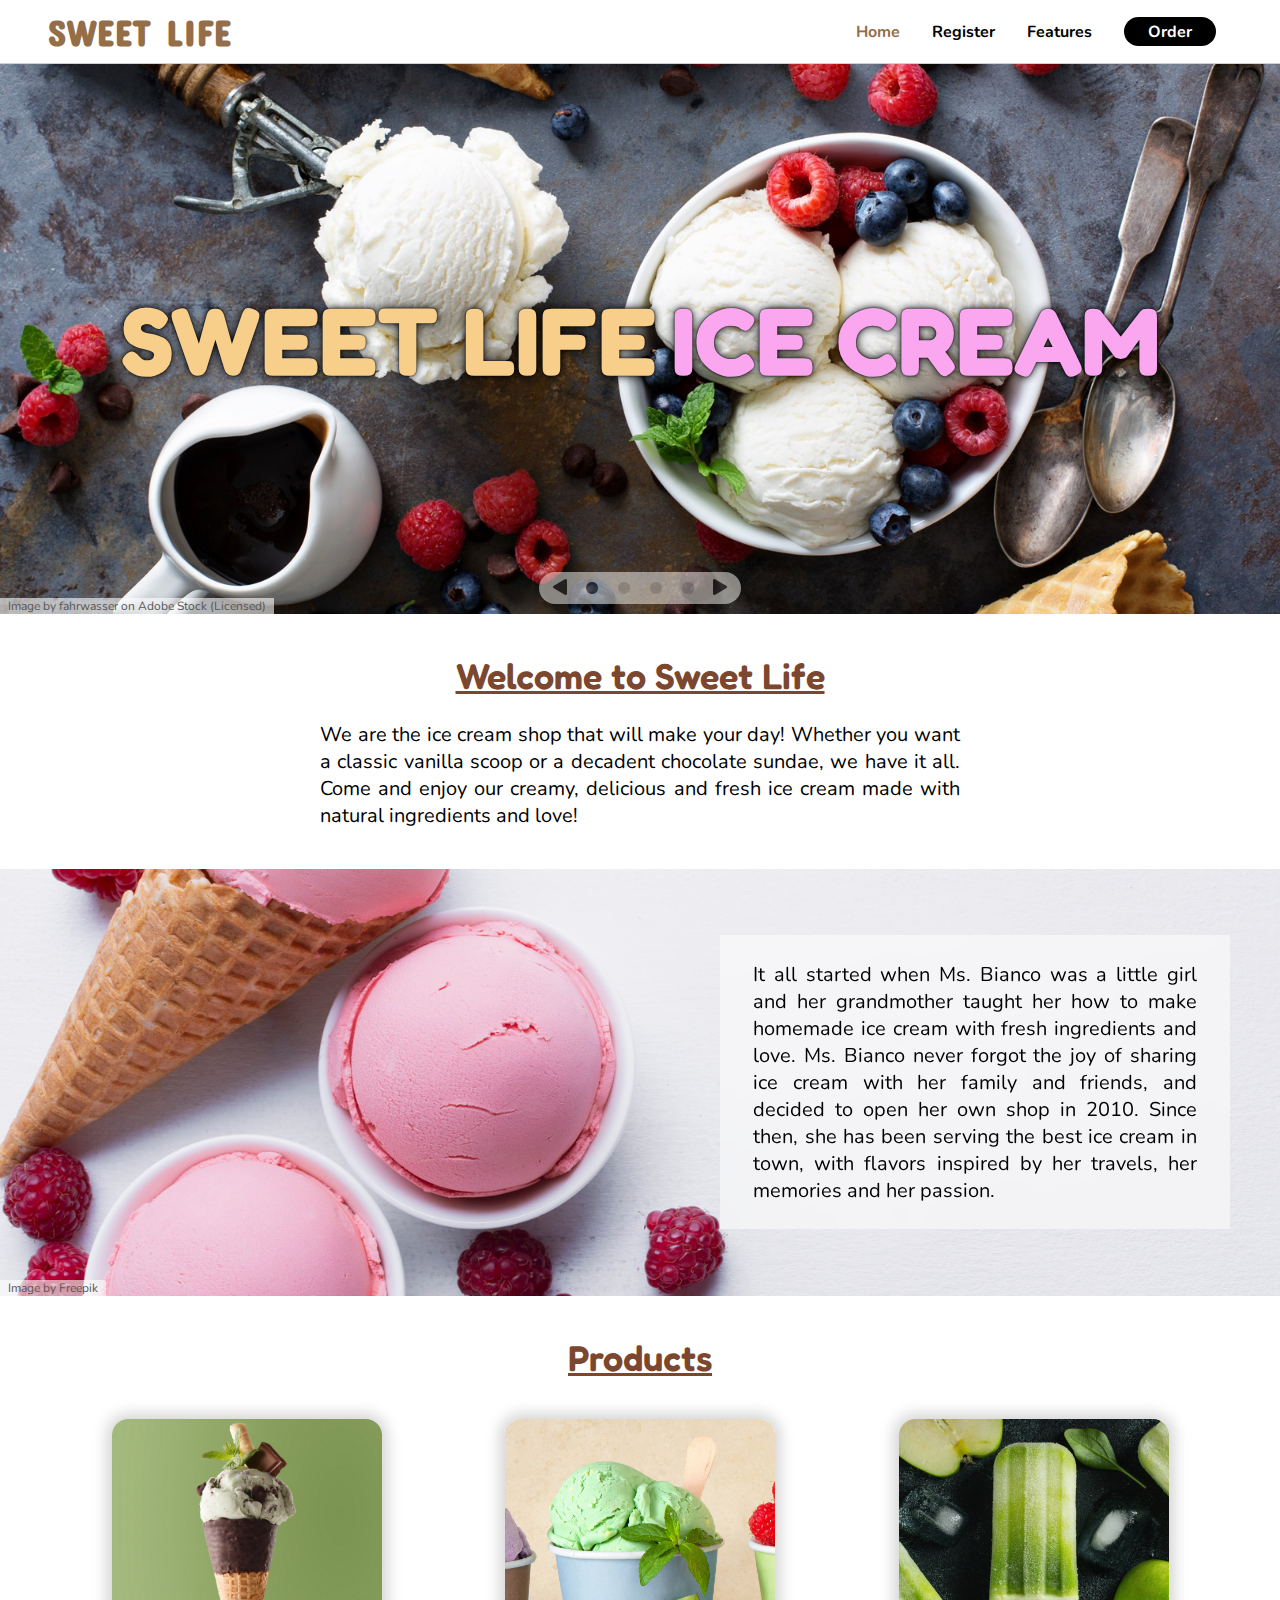
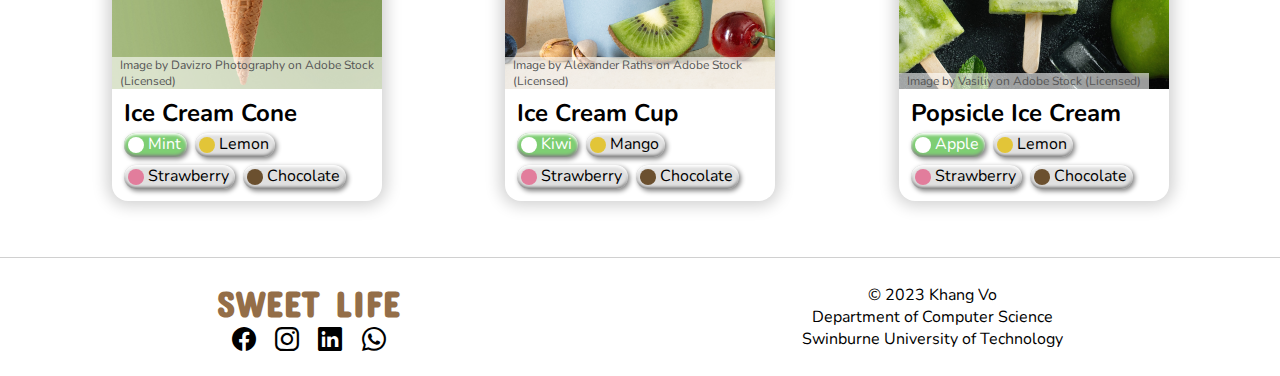
<file: index.html>
<!DOCTYPE html>
<html lang="en">
<head>
    <meta charset="UTF-8">
    <meta name="viewport" content="width=device-width, initial-scale=1.0">
    <meta name="description" content="Web Development">
    <meta name="keywords" content="HTML, CSS, JavaScript">
    <meta name="author" content="Khang Vo">
    <title>Sweet Life</title>
    <!-- Stylesheets -->
    <link rel="stylesheet" href="css/common.css">
    <link rel="stylesheet" href="css/index.css">
    <!-- Bootstrap icons -->
    <link rel="stylesheet" href="https://cdn.jsdelivr.net/npm/bootstrap-icons@1.10.3/font/bootstrap-icons.css">
    <!-- Google fonts -->
    <link rel="preconnect" href="https://fonts.googleapis.com">
    <link rel="preconnect" href="https://fonts.gstatic.com" crossorigin>
    <link rel="stylesheet" href="https://fonts.googleapis.com/css2?family=Concert+One&family=Fredoka:wght@400;600&family=Nunito:wght@400;500;600;700;800;900&display=swap">
    <!-- jQuery library -->
    <script src="https://cdn.jsdelivr.net/npm/jquery@3.6.4/dist/jquery.min.js"></script>
    <!-- JavaScript -->
    <script src="js/app.js"></script>
</head>
<body>
    <div class="navigation-sidebar">
        <div class="overlay"></div>

        <nav>
            <div class="nav-header">
                <h3>Navigation</h3>

                <div class="close-btn">
                    <i class="bi bi-chevron-left"></i>
                </div>
            </div>

            <a href="#" class="active">Home</a>
            <a href="register.html">Register</a>
            <a href="features.html">Features</a>
            <a href="order.html">Order</a>
        </nav>
    </div>

    <header>
        <div class="hamburger-menu">
            <div class="line"></div>
            <div class="line"></div>
            <div class="line"></div>
        </div>

        <div class="title">
            <h1>SWEET LIFE</h1>
        </div>

        <nav class="navigation-inline">
            <a href="#" class="active">Home</a>
            <a href="register.html">Register</a>
            <a href="features.html">Features</a>
            <a href="order.html" class="order-btn">Order</a>
        </nav>

        <a href="order.html" class="order">
            <i class="bi bi-bag-fill"></i>
        </a>
    </header>

    <main>
        <!-- Banner -->
        <div class="banner" id="banner">
            <div class="slides">
                <!-- Banner slide -->
                <div class="slide this">
                    <!-- Banner image -->
                    <div class="cited-img">
                        <img src="images/banner/banner-mixed.jpeg" alt="Image of ice cream and desserts">
                        <a class="cite" href="https://stock.adobe.com/au/153677972">Image by fahrwasser on Adobe Stock (Licensed)</a>
                    </div>

                    <!-- Banner text -->
                    <div class="banner-txt-container">
                        <span class="banner-txt left">Sweet Life</span>
                        <span class="banner-txt right">Ice cream</span>
                    </div>
                </div>

                <div class="slide">
                    <div class="cited-img">
                        <img src="images/banner/banner-cone.jpeg" alt="Image of ice cream cones">
                        <a class="cite" href="https://stock.adobe.com/au/172793547">Image by kerdkanno on Adobe Stock (Licensed)</a>
                    </div>

                    <div class="banner-txt-container">
                        <span class="banner-txt left">Ice cream</span>
                        <span class="banner-txt right">Cone</span>
                    </div>
                </div>

                <div class="slide">
                    <div class="cited-img">
                        <img src="images/banner/banner-cup.jpeg" alt="Image of ice cream cups">
                        <a class="cite" href="https://stock.adobe.com/au/331903120">Image by Alexander Raths on Adobe Stock (Licensed)</a>
                    </div>

                    <div class="banner-txt-container">
                        <span class="banner-txt left">Ice cream</span>
                        <span class="banner-txt right">Cup</span>
                    </div>
                </div>

                <div class="slide">
                    <div class="cited-img">
                        <img src="images/banner/banner-popsicle.jpeg" alt="Image of ice cream popsicle">
                        <a class="cite" href="https://stock.adobe.com/au/251208163">Image by anna_shepulova on Adobe Stock (Licensed)</a>
                    </div>

                    <div class="banner-txt-container">
                        <span class="banner-txt left">Ice cream</span>
                        <span class="banner-txt right">Pop<wbr>sicle</span>
                    </div>
                </div>
            </div>

            <!-- Banner controls -->
            <div class="controls">
                <div class="btn back-btn"><i class="bi bi-play-fill"></i></div>
                <div class="indicator slide-1 this"><i class="bi bi-circle-fill"></i></div>
                <div class="indicator slide-2"><i class="bi bi-circle-fill"></i></div>
                <div class="indicator slide-3"><i class="bi bi-circle-fill"></i></div>
                <div class="indicator slide-4"><i class="bi bi-circle-fill"></i></div>
                <div class="btn next-btn"><i class="bi bi-play-fill"></i></div>
            </div>
        </div>

        <!-- Welcome section -->
        <section class="welcome">
            <h2>Welcome to Sweet Life</h2>
            <p>We are the ice cream shop that will make your day! Whether you want a classic vanilla scoop or a decadent chocolate sundae, we have it all. Come and enjoy our creamy, delicious and fresh ice cream made with natural ingredients and love!</p>
        </section>

        <!-- Origins section -->
        <div class="origins">
            <div class="cited-img background">
                <img src="images/top-view-raspberries-ice-cream.jpg" alt="Background image of a strawberry ice cream and fruit">
                <a class="cite" href="https://www.freepik.com/free-photo/top-view-raspberries-ice-cream_5336126.htm">Image by Freepik</a>
            </div>

            <div class="text-container">
                <p>It all started when Ms. Bianco was a little girl and her grandmother taught her how to make homemade ice cream with fresh ingredients and love. Ms. Bianco never forgot the joy of sharing ice cream with her family and friends, and decided to open her own shop in 2010. Since then, she has been serving the best ice cream in town, with flavors inspired by her travels, her memories and her passion.</p>
            </div>
        </div>

        <!-- Products section -->
        <section class="products">
            <h2>Products</h2>

            <div class="product-cards-container" id="product-card">
                <!-- Product card -->
                <div class="product-card" id="cone">
                    <!-- Product images -->
                    <div class="product-img-container">
                        <div class="cited-img this" id="cone-mint">
                            <img src="images/cone-mint.jpg" alt="Mint flavored Ice cream cone">
                            <a class="cite" href="https://stock.adobe.com/au/156602633">Image by Davizro Photography on Adobe Stock (Licensed)</a>
                        </div>

                        <div class="cited-img" id="cone-lemon">
                            <img src="images/cone-lemon.jpg" alt="Lemon flavored Ice cream cone">
                            <a class="cite" href="https://stock.adobe.com/au/156602633">Image by Davizro Photography on Adobe Stock (Licensed)</a>
                        </div>

                        <div class="cited-img" id="cone-straw">
                            <img src="images/cone-strawberry.jpg" alt="Strawberry flavored Ice cream cone">
                            <a class="cite" href="https://stock.adobe.com/au/156602633">Image by Davizro Photography on Adobe Stock (Licensed)</a>
                        </div>

                        <div class="cited-img" id="cone-choco">
                            <img src="images/cone-chocolate.jpg" alt="Chocolate flavored Ice cream cone">
                            <a class="cite" href="https://stock.adobe.com/au/156602633">Image by Davizro Photography on Adobe Stock (Licensed)</a>
                        </div>
                    </div>
                    <!-- Product name -->
                    <h3>Ice Cream Cone</h3>
                    <!-- Product tags -->
                    <div class="tags-container">
                        <div class="tag green this" id="cone-mint-tag">Mint</div>
                        <div class="tag yellow" id="cone-lemon-tag">Lemon</div>
                        <div class="tag pink" id="cone-straw-tag">Strawberry</div>
                        <div class="tag brown" id="cone-choco-tag">Chocolate</div>
                    </div>
                </div>

                <div class="product-card" id="cup">
                    <div class="product-img-container">
                        <div class="cited-img this" id="cup-kiwi">
                            <img src="images/cup-kiwi.jpg" alt="Kiwi flavored Ice cream cup">
                            <a class="cite" href="https://stock.adobe.com/au/images/various-colorful-ice-cream-sorts-with-fruits/354285843">Image by Alexander Raths on Adobe Stock (Licensed)</a>
                        </div>

                        <div class="cited-img" id="cup-mango">
                            <img src="images/cup-mango.jpg" alt="Mango flavored Ice cream cup">
                            <a class="cite" href="https://stock.adobe.com/au/images/various-colorful-ice-cream-sorts-with-fruits/354285843">Image by Alexander Raths on Adobe Stock (Licensed)</a>
                        </div>

                        <div class="cited-img" id="cup-straw">
                            <img src="images/cup-strawberry.jpg" alt="Strawberry flavored Ice cream cup">
                            <a class="cite" href="https://stock.adobe.com/au/images/various-colorful-ice-cream-sorts-with-fruits/354285843">Image by Alexander Raths on Adobe Stock (Licensed)</a>
                        </div>

                        <div class="cited-img" id="cup-choco">
                            <img src="images/cup-chocolate.jpg" alt="Chocolate flavored Ice cream cup">
                            <a class="cite" href="https://stock.adobe.com/au/images/various-colorful-ice-cream-sorts-with-fruits/354285843">Image by Alexander Raths on Adobe Stock (Licensed)</a>
                        </div>
                    </div>
                    <h3>Ice Cream Cup</h3>
                    <div class="tags-container">
                        <div class="tag green this" id="cup-kiwi-tag">Kiwi</div>
                        <div class="tag yellow" id="cup-mango-tag">Mango</div>
                        <div class="tag pink" id="cup-straw-tag">Strawberry</div>
                        <div class="tag brown" id="cup-choco-tag">Chocolate</div>
                    </div>
                </div>

                <div class="product-card" id="popsicle">
                    <div class="product-img-container green">
                        <div class="cited-img this" id="pop-apple">
                            <img src="images/pop-apple.jpg" alt="Apple flavored Popsicle ice cream">
                            <a class="cite" href="https://stock.adobe.com/au/271347388">Image by Vasiliy on Adobe Stock (Licensed)</a>
                        </div>

                        <div class="cited-img" id="pop-lemon">
                            <img src="images/pop-lemon.jpg" alt="Lemon fruit flavored Popsicle ice cream">
                            <a class="cite" href="https://stock.adobe.com/au/271347470">Image by Vasiliy on Adobe Stock (Licensed)</a>
                        </div>

                        <div class="cited-img" id="pop-straw">
                            <img src="images/pop-strawberry.jpg" alt="Strawberry flavored Popsicle ice cream">
                            <a class="cite" href="https://stock.adobe.com/au/271347207">Image by Vasiliy on Adobe Stock (Licensed)</a>
                        </div>

                        <div class="cited-img" id="pop-choco">
                            <img src="images/pop-chocolate.jpg" alt="Chocolate flavored Popsicle ice cream">
                            <a class="cite" href="https://stock.adobe.com/au/245946217">Image by Yaruniv-Studio on Adobe Stock (Licensed)</a>
                        </div>
                    </div>
                    <h3>Popsicle Ice Cream</h3>
                    <div class="tags-container">
                        <div class="tag green this" id="pop-apple-tag">Apple</div>
                        <div class="tag yellow" id="pop-lemon-tag">Lemon</div>
                        <div class="tag pink" id="pop-straw-tag">Strawberry</div>
                        <div class="tag brown" id="pop-choco-tag">Chocolate</div>
                    </div>
                </div>
            </div>
        </section>

    </main>

    <footer>
        <div class="brand">
            <h1>SWEET LIFE</h1>
            <div class="contacts">
                <a href="#"><i class="bi bi-facebook"></i></a>
                <a href="#"><i class="bi bi-instagram"></i></a>
                <a href="#"><i class="bi bi-linkedin"></i></a>
                <a href="#"><i class="bi bi-whatsapp"></i></a>
            </div>
        </div>

        <div class="copyright">
            &copy; 2023 Khang Vo<br>
            Department of Computer Science<br>
            Swinburne University of Technology
        </div>
    </footer>
</body>
</html>
</file>
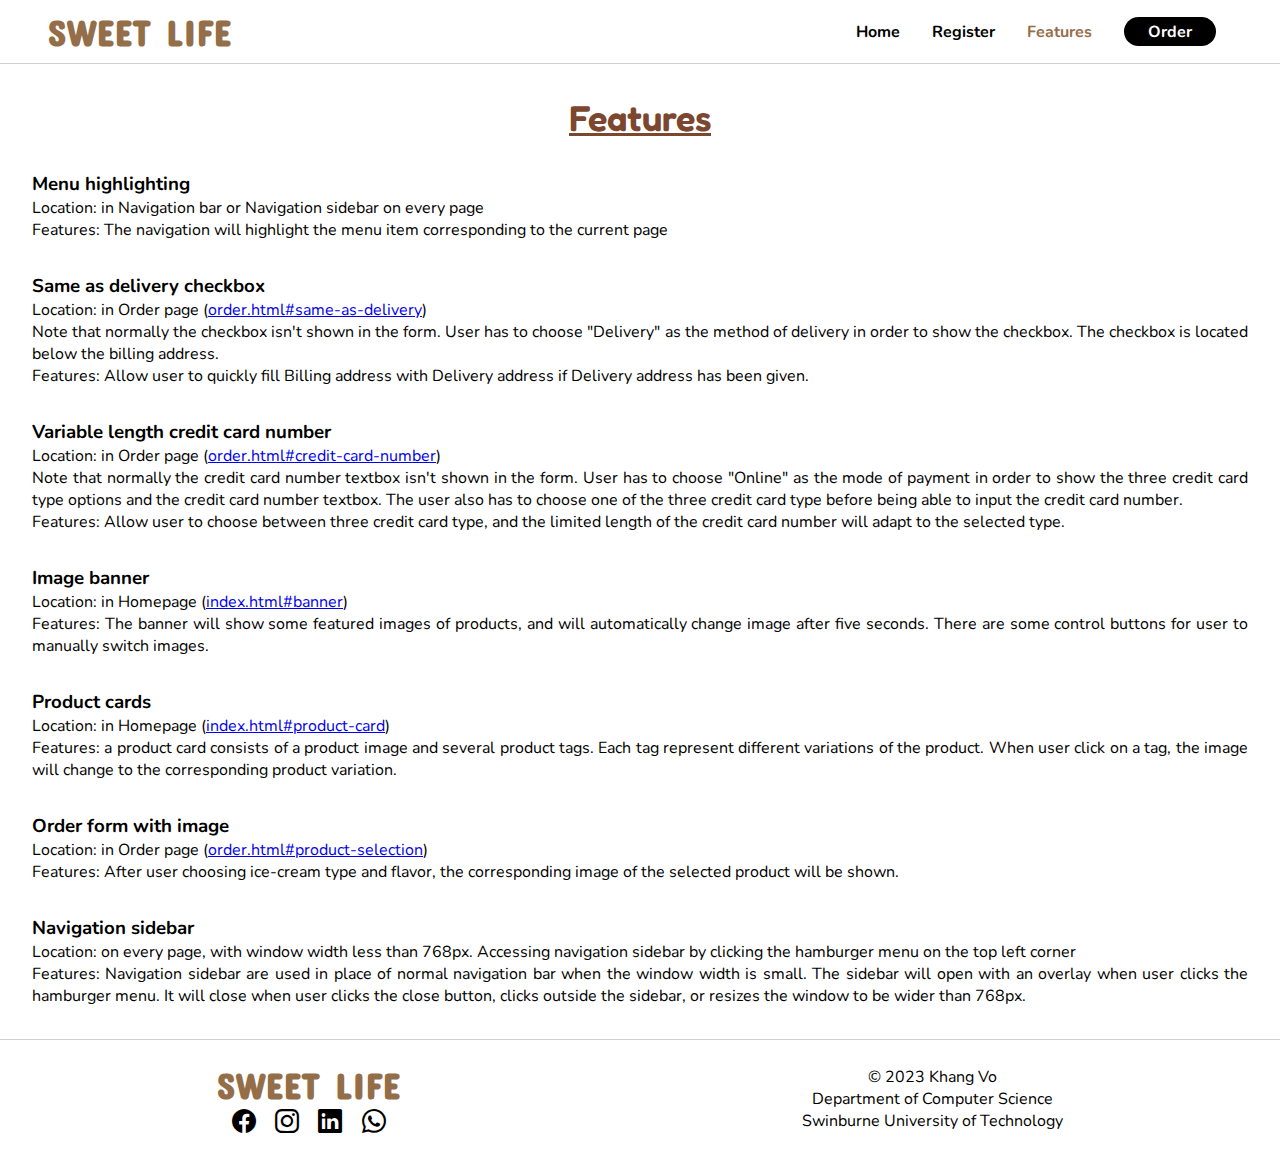
<file: features.html>
<!DOCTYPE html>
<html lang="en">
<head>
    <meta charset="UTF-8">
    <meta name="viewport" content="width=device-width, initial-scale=1.0">
    <meta name="description" content="Web Development">
    <meta name="keywords" content="HTML, CSS, JavaScript">
    <meta name="author" content="Khang Vo">
    <title>Features</title>
    <!-- Stylesheets -->
    <link rel="stylesheet" href="css/common.css">
    <link rel="stylesheet" href="css/features.css">
    <!-- Bootstrap icons -->
    <link rel="stylesheet" href="https://cdn.jsdelivr.net/npm/bootstrap-icons@1.10.3/font/bootstrap-icons.css">
    <!-- Google fonts -->
    <link rel="preconnect" href="https://fonts.googleapis.com">
    <link rel="preconnect" href="https://fonts.gstatic.com" crossorigin>
    <link rel="stylesheet" href="https://fonts.googleapis.com/css2?family=Concert+One&family=Fredoka:wght@400;600&family=Nunito:wght@400;500;600;700;800;900&display=swap">
    <!-- jQuery library -->
    <script src="https://cdn.jsdelivr.net/npm/jquery@3.6.4/dist/jquery.min.js"></script>
    <!-- JavaScript -->
    <script src="js/app.js"></script>
</head>
<body>
    <div class="navigation-sidebar">
        <div class="overlay"></div>

        <nav>
            <div class="nav-header">
                <h3>Navigation</h3>

                <div class="close-btn">
                    <i class="bi bi-chevron-left"></i>
                </div>
            </div>

            <a href="index.html">Home</a>
            <a href="register.html">Register</a>
            <a href="#" class="active">Features</a>
            <a href="order.html">Order</a>
        </nav>
    </div>

    <header>
        <div class="hamburger-menu">
            <div class="line"></div>
            <div class="line"></div>
            <div class="line"></div>
        </div>

        <div class="title">
            <h1>SWEET LIFE</h1>
        </div>

        <nav class="navigation-inline">
            <a href="index.html">Home</a>
            <a href="register.html">Register</a>
            <a href="#" class="active">Features</a>
            <a href="order.html" class="order-btn">Order</a>
        </nav>

        <a href="order.html" class="order">
            <i class="bi bi-bag-fill"></i>
        </a>
    </header>

    <main>
        <h2>Features</h2>

        <section>
            <h3>Menu highlighting</h3>
            <p>Location: in Navigation bar or Navigation sidebar on every page</p>
            <p>Features: The navigation will highlight the menu item corresponding to the current page</p>
        </section>

        <section>
            <h3>Same as delivery checkbox</h3>
            <p>Location: in Order page (<a href="order.html#same-as-delivery">order.html#same-as-delivery</a>)</p>
            <p>Note that normally the checkbox isn't shown in the form. User has to choose "Delivery" as the method of delivery in order to show the checkbox. The checkbox is located below the billing address.</p>
            <p>Features: Allow user to quickly fill Billing address with Delivery address if Delivery address has been given.</p>
        </section>

        <section>
            <h3>Variable length credit card number</h3>
            <p>Location: in Order page (<a href="order.html#credit-card-number">order.html#credit-card-number</a>)</p>
            <p>Note that normally the credit card number textbox isn't shown in the form. User has to choose "Online" as the mode of payment in order to show the three credit card type options and the credit card number textbox. The user also has to choose one of the three credit card type before being able to input the credit card number.</p>
            <p>Features: Allow user to choose between three credit card type, and the limited length of the credit card number will adapt to the selected type.</p>
        </section>

        <section>
            <h3>Image banner</h3>
            <p>Location: in Homepage (<a href="index.html#banner">index.html#banner</a>)</p>
            <p>Features: The banner will show some featured images of products, and will automatically change image after five seconds. There are some control buttons for user to manually switch images.</p>
        </section>

        <section>
            <h3>Product cards</h3>
            <p>Location: in Homepage (<a href="index.html#product-card">index.html#product-card</a>)</p>
            <p>Features: a product card consists of a product image and several product tags. Each tag represent different variations of the product. When user click on a tag, the image will change to the corresponding product variation.</p>
        </section>

        <section>
            <h3>Order form with image</h3>
            <p>Location: in Order page (<a href="order.html#product-selection">order.html#product-selection</a>)</p>
            <p>Features: After user choosing ice-cream type and flavor, the corresponding image of the selected product will be shown.</p>
        </section>

        <section>
            <h3>Navigation sidebar</h3>
            <p>Location: on every page, with window width less than 768px. Accessing navigation sidebar by clicking the hamburger menu on the top left corner</p>
            <p>Features: Navigation sidebar are used in place of normal navigation bar when the window width is small. The sidebar will open with an overlay when user clicks the hamburger menu. It will close when user clicks the close button, clicks outside the sidebar, or resizes the window to be wider than 768px.</p>
        </section>
    </main>

    <footer>
        <div class="brand">
            <h1>SWEET LIFE</h1>
            <div class="contacts">
                <a href=""><i class="bi bi-facebook"></i></a>
                <a href=""><i class="bi bi-instagram"></i></a>
                <a href=""><i class="bi bi-linkedin"></i></a>
                <a href=""><i class="bi bi-whatsapp"></i></a>
            </div>
        </div>

        <div class="copyright">
            &copy; 2023 Khang Vo<br>
            Department of Computer Science<br>
            Swinburne University of Technology
        </div>
    </footer>
</body>
</html>
</file>
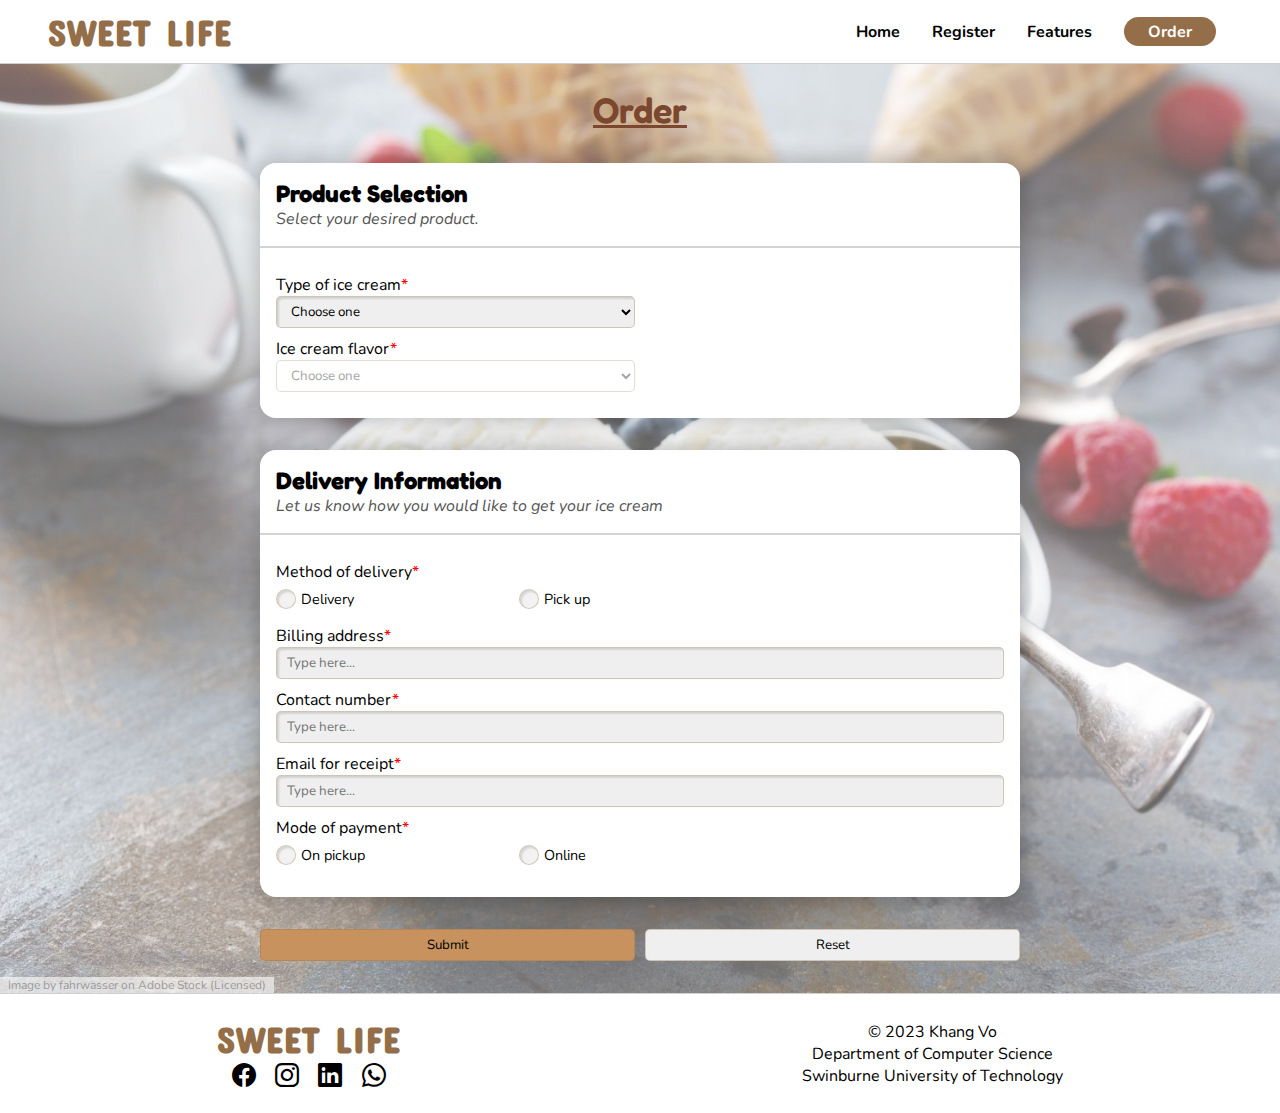
<file: order.html>
<!DOCTYPE html>
<html lang="en">
<head>
    <meta charset="UTF-8">
    <meta name="viewport" content="width=device-width, initial-scale=1.0">
    <meta name="description" content="Web Development">
    <meta name="keywords" content="HTML, CSS, JavaScript">
    <meta name="author" content="Khang Vo">
    <title>Order</title>
    <!-- Stylesheets -->
    <link rel="stylesheet" href="css/common.css">
    <link rel="stylesheet" href="css/form.css">
    <link rel="stylesheet" href="css/order.css">
    <!-- Bootstrap icons -->
    <link rel="stylesheet" href="https://cdn.jsdelivr.net/npm/bootstrap-icons@1.10.3/font/bootstrap-icons.css">
    <!-- Google fonts -->
    <link rel="preconnect" href="https://fonts.googleapis.com">
    <link rel="preconnect" href="https://fonts.gstatic.com" crossorigin>
    <link rel="stylesheet" href="https://fonts.googleapis.com/css2?family=Concert+One&family=Fredoka:wght@400;600&family=Nunito:wght@400;500;600;700;800;900&display=swap">
    <!-- jQuery library -->
    <script src="https://cdn.jsdelivr.net/npm/jquery@3.6.4/dist/jquery.min.js"></script>
    <!-- JavaScript -->
    <script src="js/app.js"></script>
</head>
<body>
    <div class="navigation-sidebar">
        <div class="overlay"></div>

        <nav>
            <div class="nav-header">
                <h3>Navigation</h3>

                <div class="close-btn">
                    <i class="bi bi-chevron-left"></i>
                </div>
            </div>

            <a href="index.html">Home</a>
            <a href="register.html">Register</a>
            <a href="features.html">Features</a>
            <a href="#" class="active">Order</a>
        </nav>
    </div>

    <header>
        <div class="hamburger-menu">
            <div class="line"></div>
            <div class="line"></div>
            <div class="line"></div>
        </div>

        <div class="title">
            <h1>SWEET LIFE</h1>
        </div>

        <nav class="navigation-inline">
            <a href="index.html">Home</a>
            <a href="register.html" >Register</a>
            <a href="features.html">Features</a>
            <a href="#" class="active order-btn">Order</a>
        </nav>

        <a href="order.html" class="order">
            <i class="bi bi-bag-fill"></i>
        </a>
    </header>

    <main id="order">
        <div class="cited-img background">
            <img src="images/common-ice-cream.jpeg" alt="">
            <a class="cite" href="https://stock.adobe.com/au/153684987">Image by fahrwasser on Adobe Stock (Licensed)</a>
        </div>

        <h2>Order</h2>
        <form method="post" action="https://mercury.swin.edu.au/it000000/formtest.php">
            <!-- Product Selection -->
            <div class="form-group" id="product-selection">
                <div class="desc">
                    <h3>Product Selection</h3>
                    <p>Select your desired product.</p>
                </div>
                <div class="input">
                    <div class="two-columns">
                        <div class="rows">
                            <div class="input-group required">
                                <label for="type">Type of ice cream</label>
                                <select name="type" id="type">
                                    <option value="" disabled selected hidden>Choose one</option>
                                    <option value="cone">Cone ice-cream</option>
                                    <option value="cup">Cup ice-cream</option>
                                    <option value="popsicle">Popsicle ice-cream</option>
                                </select>
                                <div class="error-msg"></div>
                            </div>

                            <div class="input-group required">
                                <label for="flavor">Ice cream flavor</label>
                                <select name="flavor" id="flavor" disabled>
                                    <option value="" disabled selected hidden>Choose one</option>
                                    <option value="flavor1" id="flavor1">flavor1</option>
                                    <option value="flavor2" id="flavor2">flavor2</option>
                                    <option value="strawberry">Strawberry</option>
                                    <option value="chocolate">Chocolate</option>
                                </select>
                                <div class="error-msg"></div>
                            </div>
                        </div>

                        <!-- Product images, hidden as default -->
                        <div id="product-img">
                            <div class="cited-img rounded" id="cone-mint">
                                <img src="images/cone-mint.jpg" alt="Mint flavored Ice cream cone">
                                <a class="cite" href="https://stock.adobe.com/au/156602633">Image by Davizro Photography on Adobe Stock (Licensed)</a>
                            </div>
                            <div class="cited-img rounded" id="cone-lemon">
                                <img src="images/cone-lemon.jpg" alt="Lemon flavored Ice cream cone">
                                <a class="cite" href="https://stock.adobe.com/au/156602633">Image by Davizro Photography on Adobe Stock (Licensed)</a>
                            </div>
                            <div class="cited-img rounded" id="cone-strawberry">
                                <img src="images/cone-strawberry.jpg" alt="Strawberry flavored Ice cream cone">
                                <a class="cite" href="https://stock.adobe.com/au/156602633">Image by Davizro Photography on Adobe Stock (Licensed)</a>
                            </div>
                            <div class="cited-img rounded" id="cone-chocolate">
                                <img src="images/cone-chocolate.jpg" alt="Chocolate flavored Ice cream cone">
                                <a class="cite" href="https://stock.adobe.com/au/156602633">Image by Davizro Photography on Adobe Stock (Licensed)</a>
                            </div>
                            <div class="cited-img rounded" id="cup-kiwi">
                                <img src="images/cup-kiwi.jpg" alt="Kiwi flavored Ice cream cup">
                                <a class="cite" href="https://stock.adobe.com/au/images/various-colorful-ice-cream-sorts-with-fruits/354285843">Image by Alexander Raths on Adobe Stock (Licensed)</a>
                            </div>
                            <div class="cited-img rounded" id="cup-mango">
                                <img src="images/cup-mango.jpg" alt="Mango flavored Ice cream cup">
                                <a class="cite" href="https://stock.adobe.com/au/images/various-colorful-ice-cream-sorts-with-fruits/354285843">Image by Alexander Raths on Adobe Stock (Licensed)</a>
                            </div>
                            <div class="cited-img rounded" id="cup-strawberry">
                                <img src="images/cup-strawberry.jpg" alt="Strawberry flavored Ice cream cup">
                                <a class="cite" href="https://stock.adobe.com/au/images/various-colorful-ice-cream-sorts-with-fruits/354285843">Image by Alexander Raths on Adobe Stock (Licensed)</a>
                            </div>
                            <div class="cited-img rounded" id="cup-chocolate">
                                <img src="images/cup-chocolate.jpg" alt="Chocolate flavored Ice cream cup">
                                <a class="cite" href="https://stock.adobe.com/au/images/various-colorful-ice-cream-sorts-with-fruits/354285843">Image by Alexander Raths on Adobe Stock (Licensed)</a>
                            </div>
                            <div class="cited-img rounded" id="popsicle-apple">
                                <img src="images/pop-apple.jpg" alt="Apple flavored Popsicle ice cream">
                                <a class="cite" href="https://stock.adobe.com/au/271347388">Image by Vasiliy on Adobe Stock (Licensed)</a>
                            </div>
                            <div class="cited-img rounded" id="popsicle-lemon">
                                <img src="images/pop-lemon.jpg" alt="Lemon fruit flavored Popsicle ice cream">
                                <a class="cite" href="https://stock.adobe.com/au/271347470">Image by Vasiliy on Adobe Stock (Licensed)</a>
                            </div>
                            <div class="cited-img rounded" id="popsicle-strawberry">
                                <img src="images/pop-strawberry.jpg" alt="Strawberry flavored Popsicle ice cream">
                                <a class="cite" href="https://stock.adobe.com/au/271347207">Image by Vasiliy on Adobe Stock (Licensed)</a>
                            </div>
                            <div class="cited-img rounded" id="popsicle-chocolate">
                                <img src="images/pop-chocolate.jpg" alt="Chocolate flavored Popsicle ice cream">
                                <a class="cite" href="https://stock.adobe.com/au/245946217">Image by Yaruniv-Studio on Adobe Stock (Licensed)</a>
                            </div>
                        </div>
                    </div>
                </div>
            </div>

            <!-- Delivery information -->
            <div class="form-group">
                <div class="desc">
                    <h3>Delivery Information</h3>
                    <p>Let us know how you would like to get your ice cream</p>
                </div>
                <div class="input">
                    <div class="input-group required">
                        <p>Method of delivery</p>
                        <div class="choice-group" id="mode-delivery">
                            <label for="rDelivery" class="choice-option">
                                <input type="radio" name="mode-delivery" id="rDelivery" value="delivery">
                                <span class="custom-radio"></span>
                                Delivery
                            </label>
                            <label for="rPickup" class="choice-option">
                                <input type="radio" name="mode-delivery" id="rPickup" value="pickup">
                                <span class="custom-radio"></span>
                                Pick up
                            </label>
                        </div>
                        <div class="error-msg"></div>
                    </div>

                    <div class="input-group required hidden">
                        <label for="delivery-address">Delivery address</label>
                        <input type="text" name="delivery-address" id="delivery-address" placeholder="Type here...">
                        <div class="error-msg"></div>
                    </div>

                    <div class="input-group required">
                        <label for="billing-address">Billing address</label>
                        <input type="text" name="billing-address" id="billing-address" placeholder="Type here...">
                        <div class="error-msg"></div>
                    </div>

                    <div class="input-group hidden">
                        <label class="choice-option" id="same-as-delivery">
                            <input type="checkbox">
                            <span class="custom-checkbox"></span>
                            Same as delivery address
                        </label>
                        <div class="error-msg"></div>
                    </div>

                    <div class="input-group required">
                        <label for="contact-number">Contact number</label>
                        <input type="tel" name="contact-number" id="contact-number" placeholder="Type here...">
                        <div class="error-msg"></div>
                    </div>

                    <div class="input-group required">
                        <label for="email">Email for receipt</label>
                        <input type="text" name="email" id="email" placeholder="Type here...">
                        <div class="error-msg"></div>
                    </div>

                    <div class="input-group required">
                        <p>Mode of payment</p>
                        <div class="choice-group" id="mode-payment">
                            <label for="rOnpickup" class="choice-option">
                                <input type="radio" name="mode-payment" id="rOnpickup" value="onpickup">
                                <span class="custom-radio"></span>
                                On pickup
                            </label>
                            <label for="rOnline" class="choice-option">
                                <input type="radio" name="mode-payment" id="rOnline" value="online">
                                <span class="custom-radio"></span>
                                Online
                            </label>
                        </div>
                        <div class="error-msg"></div>
                    </div>

                    <div class="input-group required hidden">
                        <p>Type of credit card</p>
                        <div class="choice-group" id="credit-card-type">
                            <label for="rVisa" class="choice-option">
                                <input type="radio" name="credit-card-type" id="rVisa" value="visa">
                                <span class="custom-radio"></span>
                                Visa
                            </label>
                            <label for="rMastercard" class="choice-option">
                                <input type="radio" name="credit-card-type" id="rMastercard" value="mastercard">
                                <span class="custom-radio"></span>
                                MasterCard
                            </label>
                            <label for="rAmericanExpress" class="choice-option">
                                <input type="radio" name="credit-card-type" id="rAmericanExpress" value="americanexpress">
                                <span class="custom-radio"></span>
                                American Express
                            </label>
                        </div>
                        <div class="error-msg"></div>
                    </div>

                    <div class="input-group required hidden">
                        <label for="credit-card-number">Credit card</label>
                        <input type="text" name="credit-card-number" id="credit-card-number" placeholder="Type here..." disabled>
                        <div class="error-msg"></div>
                    </div>
                </div>
            </div>

            <div class="two-columns">
                <input type="submit" value="Submit">
                <input type="reset" value="Reset">
            </div>
        </form>
    </main>

    <footer>
        <div class="brand">
            <h1>SWEET LIFE</h1>
            <div class="contacts">
                <a href="#"><i class="bi bi-facebook"></i></a>
                <a href="#"><i class="bi bi-instagram"></i></a>
                <a href="#"><i class="bi bi-linkedin"></i></a>
                <a href="#"><i class="bi bi-whatsapp"></i></a>
            </div>
        </div>

        <div class="copyright">
            &copy; 2023 Khang Vo<br>
            Department of Computer Science<br>
            Swinburne University of Technology
        </div>
    </footer>
</body>
</html>
</file>
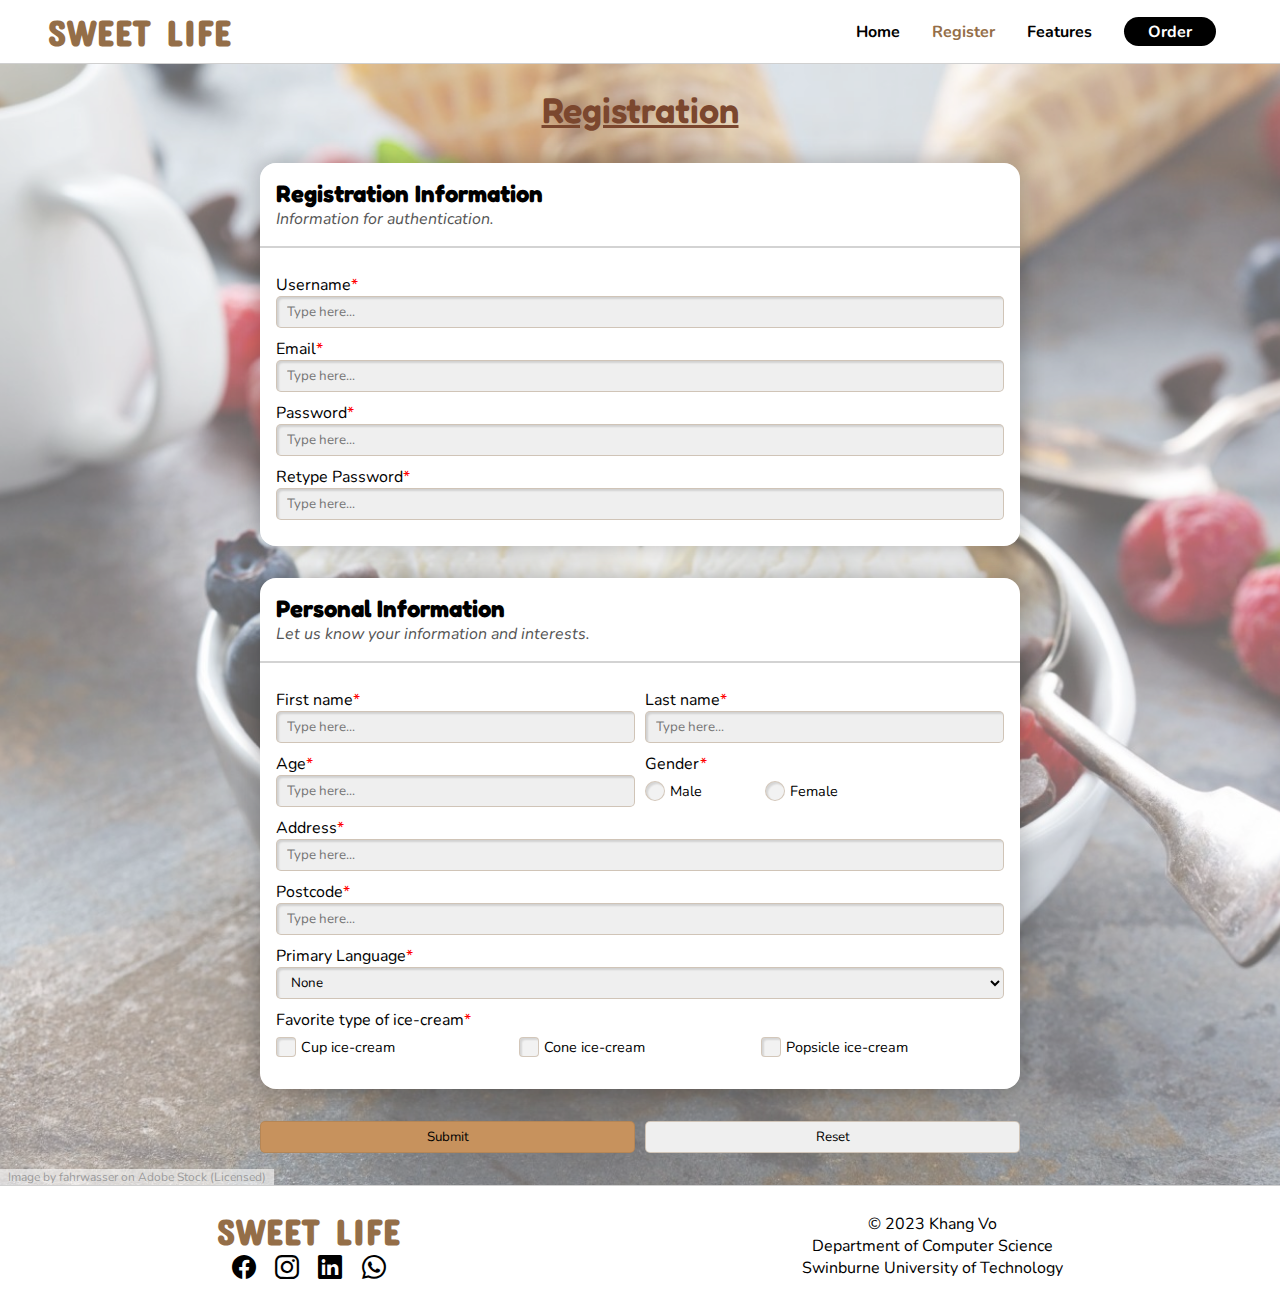
<file: register.html>
<!DOCTYPE html>
<html lang="en">
<head>
    <meta charset="UTF-8">
    <meta name="viewport" content="width=device-width, initial-scale=1.0">
    <meta name="description" content="Web Development">
    <meta name="keywords" content="HTML, CSS, JavaScript">
    <meta name="author" content="Khang Vo">
    <title>Register</title>
    <!-- Stylesheets -->
    <link rel="stylesheet" href="css/common.css">
    <link rel="stylesheet" href="css/form.css">
    <link rel="stylesheet" href="css/register.css">
    <!-- Bootstrap icons -->
    <link rel="stylesheet" href="https://cdn.jsdelivr.net/npm/bootstrap-icons@1.10.3/font/bootstrap-icons.css">
    <!-- Google fonts -->
    <link rel="preconnect" href="https://fonts.googleapis.com">
    <link rel="preconnect" href="https://fonts.gstatic.com" crossorigin>
    <link rel="stylesheet" href="https://fonts.googleapis.com/css2?family=Concert+One&family=Fredoka:wght@400;600&family=Nunito:wght@400;500;600;700;800;900&display=swap">
    <!-- jQuery library -->
    <script src="https://cdn.jsdelivr.net/npm/jquery@3.6.4/dist/jquery.min.js"></script>
    <!-- JavaScript -->
    <script src="js/app.js"></script>
</head>
<body>
    <div class="navigation-sidebar">
        <div class="overlay"></div>

        <nav>
            <div class="nav-header">
                <h3>Navigation</h3>

                <div class="close-btn">
                    <i class="bi bi-chevron-left"></i>
                </div>
            </div>

            <a href="index.html">Home</a>
            <a href="#" class="active">Register</a>
            <a href="features.html">Features</a>
            <a href="order.html">Order</a>
        </nav>
    </div>

    <header>
        <div class="hamburger-menu">
            <div class="line"></div>
            <div class="line"></div>
            <div class="line"></div>
        </div>

        <div class="title">
            <h1>SWEET LIFE</h1>
        </div>

        <nav class="navigation-inline">
            <a href="index.html">Home</a>
            <a href="#" class="active">Register</a>
            <a href="features.html">Features</a>
            <a href="order.html" class="order-btn">Order</a>
        </nav>

        <a href="order.html" class="order">
            <i class="bi bi-bag-fill"></i>
        </a>
    </header>

    <main id="register">
        <div class="cited-img background">
            <img src="images/common-ice-cream.jpeg" alt="">
            <a class="cite" href="https://stock.adobe.com/au/153684987">Image by fahrwasser on Adobe Stock (Licensed)</a>
        </div>

        <h2>Registration</h2>
        <form method="post" action="https://mercury.swin.edu.au/it000000/formtest.php">
            <!-- Registration information -->
            <div class="form-group" id="registration-info">
                <div class="desc">
                    <h3>Registration Information</h3>
                    <p>Information for authentication.</p>
                </div>
                <div class="input">
                    <div class="input-group required">
                        <label for="username">Username</label>
                        <input type="text" name="username" id="username" placeholder="Type here...">
                        <div class="error-msg"></div>
                    </div>

                    <div class="input-group required">
                        <label for="email">Email</label>
                        <input type="text" name="email" id="email" placeholder="Type here...">
                        <div class="error-msg"></div>
                    </div>

                    <div class="input-group required">
                        <label for="password">Password</label>
                        <input type="password" name="password" id="password" placeholder="Type here...">
                        <div class="error-msg"></div>
                    </div>

                    <div class="input-group required">
                        <label for="retype-password">Retype Password</label>
                        <input type="password" name="retype-password" id="retype-password" placeholder="Type here...">
                        <div class="error-msg"></div>
                    </div>
                </div>
            </div>

            <!-- Personal information -->
            <div class="form-group" id="personal-info">
                <div class="desc">
                    <h3>Personal Information</h3>
                    <p>Let us know your information and interests.</p>
                </div>
                <div class="input">
                    <div class="two-columns">
                        <div class="input-group required">
                            <label for="fname">First name</label>
                            <input type="text" name="fname" id="fname" placeholder="Type here...">
                            <div class="error-msg"></div>
                        </div>
                        <div class="input-group required">
                            <label for="lname">Last name</label>
                            <input type="text" name="lname" id="lname" placeholder="Type here...">
                            <div class="error-msg"></div>
                        </div>
                    </div>

                    <div class="two-columns">
                        <div class="input-group required">
                            <label for="age">Age</label>
                            <input type="number" name="age" id="age" placeholder="Type here...">
                            <div class="error-msg"></div>
                        </div>
                        <div class="input-group required">
                            <p>Gender</p>
                            <div id="gender" class="choice-group">
                                <label for="rMale" class="choice-option">
                                    <input type="radio" name="gender" id="rMale" value="male">
                                    <span class="custom-radio"></span>
                                    Male
                                </label>
                                <label for="rFemale" class="choice-option">
                                    <input type="radio" name="gender" id="rFemale" value="female">
                                    <span class="custom-radio"></span>
                                    Female
                                </label>
                            </div>
                            <div class="error-msg"></div>
                        </div>
                    </div>

                    <div class="input-group required">
                        <label for="address">Address</label>
                        <input type="text" name="address" id="address" placeholder="Type here...">
                        <div class="error-msg"></div>
                    </div>

                    <div class="input-group required">
                        <label for="postcode">Postcode</label>
                        <input type="text" name="postcode" id="postcode" placeholder="Type here...">
                        <div class="error-msg"></div>
                    </div>

                    <div class="input-group required">
                        <label for="lang">Primary Language</label>
                        <select name="lang" id="lang">
                            <option value="" disabled selected hidden>None</option>
                            <option value="en">English</option>
                            <option value="fr">French</option>
                            <option value="es">Spanish</option>
                            <option value="zh">Chinese</option>
                        </select>
                        <div class="error-msg"></div>
                    </div>

                    <div class="input-group required">
                        <p>Favorite type of ice-cream</p>
                        <div id="fav-type" class="choice-group">
                            <label for="cbCup" class="choice-option">
                                <input type="checkbox" name="favType[]" id="cbCup" value="cup">
                                <span class="custom-checkbox"></span>
                                Cup ice-cream
                            </label>
                            <label for="cbCone" class="choice-option">
                                <input type="checkbox" name="favType[]" id="cbCone" value="cone">
                                <span class="custom-checkbox"></span>
                                Cone ice-cream
                            </label>
                            <label for="cbPopsicle" class="choice-option">
                                <input type="checkbox" name="favType[]" id="cbPopsicle" value="popsicle">
                                <span class="custom-checkbox"></span>
                                Popsicle ice-cream
                            </label>
                        </div>
                        <div class="error-msg"></div>
                    </div>

                </div>
            </div>
            <div class="two-columns">
                <input type="submit" value="Submit">
                <input type="reset" value="Reset">
            </div>
        </form>
    </main>

    <footer>
        <div class="brand">
            <h1>SWEET LIFE</h1>
            <div class="contacts">
                <a href="#"><i class="bi bi-facebook"></i></a>
                <a href="#"><i class="bi bi-instagram"></i></a>
                <a href="#"><i class="bi bi-linkedin"></i></a>
                <a href="#"><i class="bi bi-whatsapp"></i></a>
            </div>
        </div>

        <div class="copyright">
            &copy; 2023 Khang Vo<br>
            Department of Computer Science<br>
            Swinburne University of Technology
        </div>
    </footer>
</body>
</html>
</file>
<file: css/common.css>
* {
    margin: 0;
    padding: 0;
    box-sizing: border-box;
    font-family: Nunito, Arial, sans-serif;
}

body {
    height: auto;
}

h2 {
    margin: 1.5rem 2rem;
    font-family: Fredoka, sans-serif;
    font-size: 36px;
    font-weight: 600;
    text-align: center;
    text-decoration: underline;
    color: rgb(123, 71, 46);
}

/* Header Styling
 * Including Header, Hamburger menu, Title, Navigation, Order button
 */

header {

    position: sticky;
    top: 0;
    z-index: 5;

    height: 64px;
    display: grid;
    grid-template-columns: 64px auto 64px;
    background-color: white;
    border-bottom: 1px solid rgba(0, 0, 0, 0.186);
    transition: all 0.3s;
}

/* Hamburger button */
header .hamburger-menu {
    width: 64px;
    height: 64px;
    padding: 18px 16px;

    cursor: pointer;
}

header .hamburger-menu .line {
    width: 32px;
    height: 6px;
    margin-bottom: 5px;
    border-radius: 3px;

    background-color: black;
    transition: all 0.3s;
}

header .hamburger-menu:hover .line {
    background-color: #946E48;
}

/* Website title */
header .title {
    display: flex;
    justify-content: center;
    align-items: center;
}

header .title h1 {
    font-family: "Concert One", sans-serif;
    font-size: 2.25rem;
    letter-spacing: 1px;
    color: #946E48;
}

/* Inline navigation */
header .navigation-inline {
    display: none;

    flex-direction: row;
    justify-content: space-evenly;
    align-items: center;
}

header .navigation-inline a {
    margin: 0 1rem;

    color: black;
    text-decoration: none;
    font-weight: bold;

    transition: all 0.3s;
}

header .navigation-inline a:hover,
header .navigation-inline a.active {
    color: #946E48;
}

header .navigation-inline .order-btn {
    padding: .2rem 1.5rem;
    border-radius: 1rem;

    color: white;
    background-color: black;
}

header .navigation-inline .order-btn:hover,
header .navigation-inline .order-btn.active {
    color:  white;
    background-color: #946E48;
}

/* Styling order button */
header .order {
    display: block;
    width: 64px;
    height: 64px;
    padding: 14px 16px;
}

header .order i {
    font-size: 2rem;
    color: black;
    transition: all 0.3s;
}

header .order:hover i {
    color: #946E48;
}

/* Navigation sidebar */
.navigation-sidebar {
    position: fixed;
    top: 0;
    z-index: 10;
}

.navigation-sidebar .overlay {
    display: none;
    position: fixed;

    width: 100vw;
    height: 100vh;

    background-color: rgba(0, 0, 0, .75);
    backdrop-filter: blur(10px);

    transition: all 0.3s;
}

.navigation-sidebar nav {
    position: fixed;
    left: -220px;

    display: flex;
    flex-direction: column;
    
    width: 220px;
    height: 100vh;

    background-color: black;

    transition: all .3s;
}

.navigation-sidebar nav .nav-header {
    display: flex;
    justify-content: space-between;
    align-items: center;
    margin: .5rem 0;
}

.navigation-sidebar nav .nav-header h3 {
    color: #ddd;
    padding-left: 1.5rem;
    font-size: 1.5rem;
}

.navigation-sidebar nav .nav-header .close-btn {
    width: 3rem;
    height: 3rem;

    display: flex;
    justify-content: center;
    align-items: center;

    cursor: pointer;

    transition: all .3s;
}

.navigation-sidebar nav .nav-header .close-btn:hover {
    padding-right: 1rem;
}

.navigation-sidebar nav .close-btn i {
    color: #ddd;
    font-size: 1.5rem;
}

.navigation-sidebar nav a {
    display: block;
    height: 3rem;
    padding: 1rem 1.5rem;

    color: #aaa;
    text-decoration: none;

    transition: all 0.3s;
}

.navigation-sidebar nav a.active {
    color: white;
    background-color: rgba(255, 255, 255, 0.1);
    font-weight: 900;
}

.navigation-sidebar nav a:hover {
    color: white;
    background-color: rgba(255, 255, 255, 0.15);
    padding-left: 2.5rem;
}

.navigation-sidebar.opened .overlay {
    display: block;
}

.navigation-sidebar.opened nav {
    left: 0;
}

/* Main */

main {
    min-height: calc(100vh - 184px);
}

/* Footer
 * Including Brand name, contact buttons, and copyright statement
 */

footer {
    display: flex;
    flex-direction: row;
    flex-wrap: wrap;
    justify-content: space-around;
    align-items: center;
    padding: 16px;
    border-top: 1px solid rgba(0, 0, 0, 0.186);
}

footer > * {
    margin: 8px;
}

footer h1 {
    font-family: "Concert One", sans-serif;
    font-size: 2.25rem;
    letter-spacing: 1px;
    color: #946E48;
}

footer .contacts {
    display: flex;
    flex-direction: row;
    flex-wrap: nowrap;
    justify-content: space-evenly;
    align-items: center;
}

footer .contacts a {
    display: block;
    width: 2rem;
    height: 1.8rem;
    font-size: 1.5rem;
    text-align: center;
    color: black;
    border-radius: 4px;
    transition: all 0.3s; 
}

footer .contacts a:hover {
    background-color: #ccc;
}

footer .copyright {
    text-align: center;
}

/* Components */

/* cited-img
 * Including img and citation
 */

.cited-img {
    position: relative;
    z-index: 0;
    transition: all 0.3s;
}

.cited-img img {
    width: 100%;
    height: 100%;
    object-fit: cover;
}

.cited-img .cite {
    position: absolute;
    bottom: 0;
    left: 0;
    padding: 0 .5rem;
    color: #555;
    background-color: rgba(255, 255, 255, 0.6);
    text-decoration: none;
    font-size: 12px;
    transition: all 0.3s;
}

.cited-img .cite:hover {
    color: #000;
    background-color: rgba(255, 255, 255, 0.8);
}

.cited-img.background {
    position: absolute;
    top: 0;
    bottom: 0;
    left: 0;
    right: 0;
}

.cited-img.rounded {
    border-radius: 10px;
    overflow: hidden;
}

/* Responsive breakpoint */

@media screen and (min-width: 768px) {
    header {
        display: flex;
        justify-content: space-between;
        padding: 0 3rem;
    }

    header .hamburger-menu,
    header .order {
        display: none;
    }

    header .navigation-inline {
        display: flex;
    }
}

@media screen and (min-width: 992px) {
}
</file>
<file: css/index.css>
/* Banner
 */

.banner {
    position: relative;
    width: 100%;
    height: 550px;
}

.banner .cited-img {
    height: 100%;
}

/* Banner slides
 */

.banner .slides {
    position: relative;
    width: 100%;
    height: 100%;
}

.banner .slides .slide {
    position: absolute;
    width: 100%;
    height: 100%;
    opacity: 0;
    /* padding-bottom: 50px; */
    /* border: 1px solid black; */
    transition: all 0.3s;
}

.banner .slides .slide.this {
    opacity: 1;
    z-index: 1;
}

.banner .slides .banner-txt-container {
    width: 100%;
    position: absolute;
    top: 50%;
    transform: translateY(-50%);
    display: flex;
    justify-content: center;
    flex-wrap: wrap;
}

.banner .slides .banner-txt {
    margin-left: .5rem;
    margin-right: .5rem;
    font-family: Fredoka, sans-serif;
    font-size: 4rem;
    font-weight: bold;
    text-transform: uppercase;
    text-shadow: 0 0 10px black, 0 0 2px black;
    text-align: center;
}

.banner .slides .banner-txt.left {
    color: #f7cf8b;
}

.banner .slides .banner-txt.right {
    color: #faa7f0;
}

/* Banner control
 */

.banner .controls {
    position: absolute;
    bottom: 10px;
    left: 50%;
    padding: 0 5px;
    transform: translateX(-50%);
    display: flex;
    align-items: center;
    justify-content: center;
    z-index: 2;
    background-color: #fcfaf6;
    border-radius: 16px;
    opacity: .5;
    transition: all .3s;
}

.banner .controls:hover {
    opacity: 1;
}

.banner .controls > * {
    width: 32px;
    height: 32px;
    overflow: hidden;
    display: flex;
    justify-content: center;
    align-items: center;
    cursor: pointer;
    transition: all 0.3s;
    color: #333;
}

.banner .controls > *:hover {
    color: #999;
}

.banner .controls > *:active {
    color: #666;
}

.banner .controls .btn {
    font-size: 28px;
}

.banner .controls .indicator {
    font-size: 12px;
    color: #ccc;
}

.banner .controls .indicator:hover {
    color: #999;
}

.banner .controls .indicator.this {
    color: #333;
}

.banner .controls .back-btn i:before {
    transform: scaleX(-1);
}

/* Main content
 */

.welcome,
.origins,
.products {
    padding-top: 1rem;
    padding-bottom: 1rem;
    width: 100%;
}

.welcome h2,
.origins h2,
.products h2 {
    margin: 1.5rem 2rem;
    font-family: Fredoka, sans-serif;
    font-size: 36px;
    font-weight: 600;
    text-align: center;
    text-decoration: underline;
    color: rgb(123, 71, 46);
}

.welcome p,
.origins p,
.products p {
    margin: 1.5rem 2rem;
    font-size: 20px;
    text-align: justify;
}

.origins {
    display: flex;
    justify-content: flex-end;
    align-items: center;
    position: relative;
    padding: .1rem;
    aspect-ratio: 3 / 1;
}

.origins .text-container {
    height: fit-content;
    margin: 3rem;
    padding: .1rem;
    background-color: rgba(255, 255, 255, 0.5);
    backdrop-filter: blur(10px);
}

/* Product cards
 */

.product-cards-container {
    margin: 1.5rem 0;
    display: flex;
    flex-wrap: wrap;
    justify-content: space-evenly;
}

.product-card {
    width: 270px;

    margin: 16px 12px;
    overflow: hidden;

    border-radius: 16px;
    box-shadow: 0px 0px 15px 5px rgba(0, 0, 0, 0.178);
}

.product-card .product-img-container {
    position: relative;
    width: 270px;
    height: 270px;
    background-color: white;
}

.product-card .product-img-container .cited-img {
    height: 100%;
    width: 100%;
    position: absolute;
    opacity: 0;
}

.product-card .product-img-container .cited-img.this {
    opacity: 1;
    z-index: 1;
}

.product-card h3 {
    margin: 8px 12px 0px 12px;
    font-size: 24px;
    font-weight: bold;
}

/* Product tags */
.product-card .tags-container {
    display: flex;
    flex-wrap: wrap;
    margin: 0px 8px 8px;
}

.tag {
    display: inline-block;
    position: relative;
    height: 24px;
    margin: 4px;
    padding: 0 6px 0 24px;
    /* border: 2px solid #e0e0e0; */
    border-radius: 12px;
    background-color: #e0e0e0;
    transition: all 0.3s;
    cursor: pointer;
    box-shadow: inset 0 2px 3px white, inset 0 -2px 3px gray, 2px 2px 5px gray;
}

.tag:hover {
    background-color: #ccc;
    border-color: #bbb;
}

.tag:active {
    background-color: #aaa;
    border-color: #aaa;
    box-shadow: none;
}

.tag::before {
    content: '';
    display: block;
    position: absolute;
    top: 4px; /* 2px */
    left: 4px; /* 3px */
    width: 16px;
    height: 16px;
    background-color: black;
    border-radius: 8px;
}

.tag.green::before {
    background-color: rgb(159, 215, 151);
}

.tag.yellow::before {
    background-color: rgb(226, 197, 56);
}

.tag.pink::before {
    background-color: rgb(226, 125, 156);
}

.tag.brown::before {
    background-color: rgb(107, 80, 47);
}

.tag.this {
    color: white;
}

.tag.this::before {
    background-color: white;
}

.tag.green.this {
    background-color: rgb(126, 206, 115);
    border-color: rgb(126, 206, 115);
}

.tag.yellow.this {
    background-color: rgb(226, 197, 56);
    border-color: rgb(226, 197, 56);
}

.tag.pink.this {
    background-color: rgb(226, 125, 156);
    border-color: rgb(226, 125, 156);
}

.tag.brown.this {
    background-color: rgb(107, 80, 47);
    border-color: rgb(107, 80, 47);
}

/* Responsive breakpoint */

@media screen and (min-width: 768px) {
    .banner .slide .banner-txt {
        font-size: 6rem;
    }
    .welcome h2, .welcome p {
        margin-left: 25%;
        margin-right: 25%;
    }
    .origins .text-container {
        width: 40%;
        margin: 3rem 3rem 3rem auto;
    }
}

@media screen and (min-width: 992px) {}
</file>
<file: css/features.css>
main > * {
    margin: 2rem;
}

main p {
    text-align: justify;
}
</file>
<file: css/form.css>
form {
    max-width: 800px;
    margin: 32px auto;
    padding: 0 20px;
}

/* Form layout components */

/* Form group: a group with heading, description, and many inputs */
form .form-group {
    margin-bottom: 2rem;
    border-radius: 16px;
    box-shadow: 0 0 20px 5px rgba(0, 0, 0, 0.2);
}

form .form-group .desc {
    padding: 1rem;
    background-color: white;
    border-top-left-radius: 16px;
    border-top-right-radius: 16px;
    border-bottom: 2px solid lightgray;
}

form .form-group .input {
    padding: 1rem;
    background-color: white;
    border-bottom-left-radius: 16px;
    border-bottom-right-radius: 16px;
}

/* Layout block to display form element in two columns in wide screen and one column in narrow screen */
form .two-columns {
    display: grid;
    grid-template-columns: auto;
    row-gap: 10px;
    margin: 10px 0;
}

/* Layout block used in .two-columns to display multiple rows in one column */
form .rows {
    display: grid;
    grid-auto-rows: min-content;
    row-gap: 10px;
}

/* An input group include a label and an input/select/textarea/choice-group */
form .input-group {
    height: fit-content;
    display: grid;
    margin: 10px 0;
}

/* Remove input-group margin when used in two-columns */
form .two-columns .input-group {
    margin: 0;
}

/* A choice group include several checkboxes or radio buttons */
form .choice-group {
    display: grid;
    grid-template-columns: auto;
    row-gap: 10px;
    justify-content: space-between;
    width: 100%;
    min-height: 32px;
}

/* A choice option include a label, a checkbox/radio button, and a span element to display custom checkbox/radio */
form .choice-option {
    display: inline-flex;
    align-items: center;
    position: relative;
    cursor: pointer;
    padding-left: 25px;
    -webkit-user-select: none;
    user-select: none;
    font-size: .9rem;
}

form .choice-option > input {
    display: none;
    position: absolute;
}

/* Form elements */

/* Label */
form label, p {
    margin: 0;
}

/* Form group heading */
form .form-group .desc h3 {
    font-family: Fredoka, sans-serif;
    font-size: 1.5rem;
}

/* Form group description */
form .form-group .desc p {
    color: #555;
    font-style: italic;
}

/* Hidden input groups */
form .input-group.hidden {
    display: none;
}

/* Required input groups has suffix * in red */
form .input-group.required > p:after,
form .input-group.required > label:after {
    display: inline;
    content: '*';
    color: red;
}

/* Error messages */
form .input-group .error-msg {
    font-size: .8rem;
    font-style: italic;
    color: red;
}

/* Styling form input/select */
form input,
form select {
    height: 2rem;
    padding: 5px 10px;
    border: none;
    border-radius: 5px;
    background-color: #efefef;
    box-shadow: inset 2px 2px 2px #00000020;
    border: 1px solid #946E4855;
    outline: 0px solid #af8255;
    transition: background-color .3s;
}

/* Coloring submit button */
form input[type=submit] {
    background-color: #c7925d;
}

/* Styling buttons */
form input[type=button],
form input[type=submit],
form input[type=reset] {
    box-shadow: none;
    cursor: pointer;
}

/* Styling form textarea */
form textarea {
    height: 10rem;
    padding: 10px;
    border: none;
    border-radius: 5px;
    background-color: #efefef;
    box-shadow: inset 2px 2px 2px #00000020;
    border: 1px solid #946E4855;
    font-size: 1rem;
    transition: background-color .3s;
}

/* Styling disabled inputs */
form input:disabled,
form select:disabled,
form textarea:disabled {
    cursor: not-allowed;
    background-color: #ffffff;
    box-shadow: none;
}

/* Styling enabled input on hover */
form input:not(:disabled):hover, 
form select:not(:disabled):hover,
form textarea:not(:disabled):hover {
    background-color: #cdcdcd;
}

/* Coloring submit button on hover */
form input[type=submit]:hover {
    background-color: #af8255;
}

/* Styling inputs on focus */
form input:focus,
form select:focus,
form textarea:focus {
    outline: 2px solid #946E48;
    background-color: #d9d9d9;
}

/* Coloring submit button on focus */
form input[type=submit]:focus {
    background-color: #946E48;
}

/* Coloring select options */
form option,
form option:hover,
form option:focus {
    background-color: #efefef;
}

/* Custom checkbox/radio button */
form .custom-radio {
    position: absolute;
    left: 0;
    height: 20px;
    width: 20px;
    background-color: #0000000d;
    box-shadow: inset 2px 2px 2px #00000020;
    border: 1px solid #946E4855;
    border-radius: 50%;
    transition: all .3s;
}

form .custom-checkbox {
    position: absolute;
    left: 0;
    height: 20px;
    width: 20px;
    background-color: #0000000d;
    box-shadow: inset 2px 2px 2px #00000020;
    border: 1px solid #946E4855;
    border-radius: 4px;
    transition: all .3s;
}

form .custom-checkbox:after {
    content: '';
    display: none;
    position: absolute;
    left: 2px;
    width: 3px;
    height: 7px;
    border: solid #ffffff;
    border-width: 0 2px 2px 0;
    transform: rotate(45deg);
}

/* Custom checkbox/radio handle */
form .choice-option:hover > .custom-radio,
form .choice-option:hover > .custom-checkbox {
    background-color: #d9d9d9;
}

form .choice-option > input:checked + .custom-radio {
    border: 7px solid #946E48;
    background-color: #ffffff;
}

form .choice-option > input:checked + .custom-checkbox {
    border: 5px solid #946E48;
    background-color: #946E48;
}

form .choice-option > input:checked + .custom-checkbox:after {
    display: block;
}

/* Responsive breakpoints */
@media screen and (min-width: 576px) {
    form .choice-group {
        grid-template-columns: repeat(3, minmax(0, 1fr));
    }
}

@media screen and (min-width: 768px) {
    header {
        display: flex;
        justify-content: space-between;
        padding: 0 3rem;
    }

    header .hamburger-menu,
    header .order {
        display: none;
    }

    header .navigation-inline {
        display: flex;
    }

    form .two-columns {
        grid-template-columns: repeat(2, minmax(0, 1fr));
        column-gap: 10px;
    }
}

@media screen and (min-width: 992px) {
}
</file>
<file: css/order.css>
main {
    position: relative;
    padding: .1px;
    background-color: #ffffff67;
}

.cited-img.background {
    z-index: -1;
}

#product-img {
    display: flex;
    width: 100%;
    flex-direction: column;
}

#product-img .cited-img {
    margin: auto;
    display: none;
    width: 100%;
    max-width: 400px;
}
</file>
<file: css/register.css>
main {
    position: relative;
    padding: .1px;
    background-color: #ffffff67;
}

.cited-img.background {
    z-index: -1;
}
</file>
